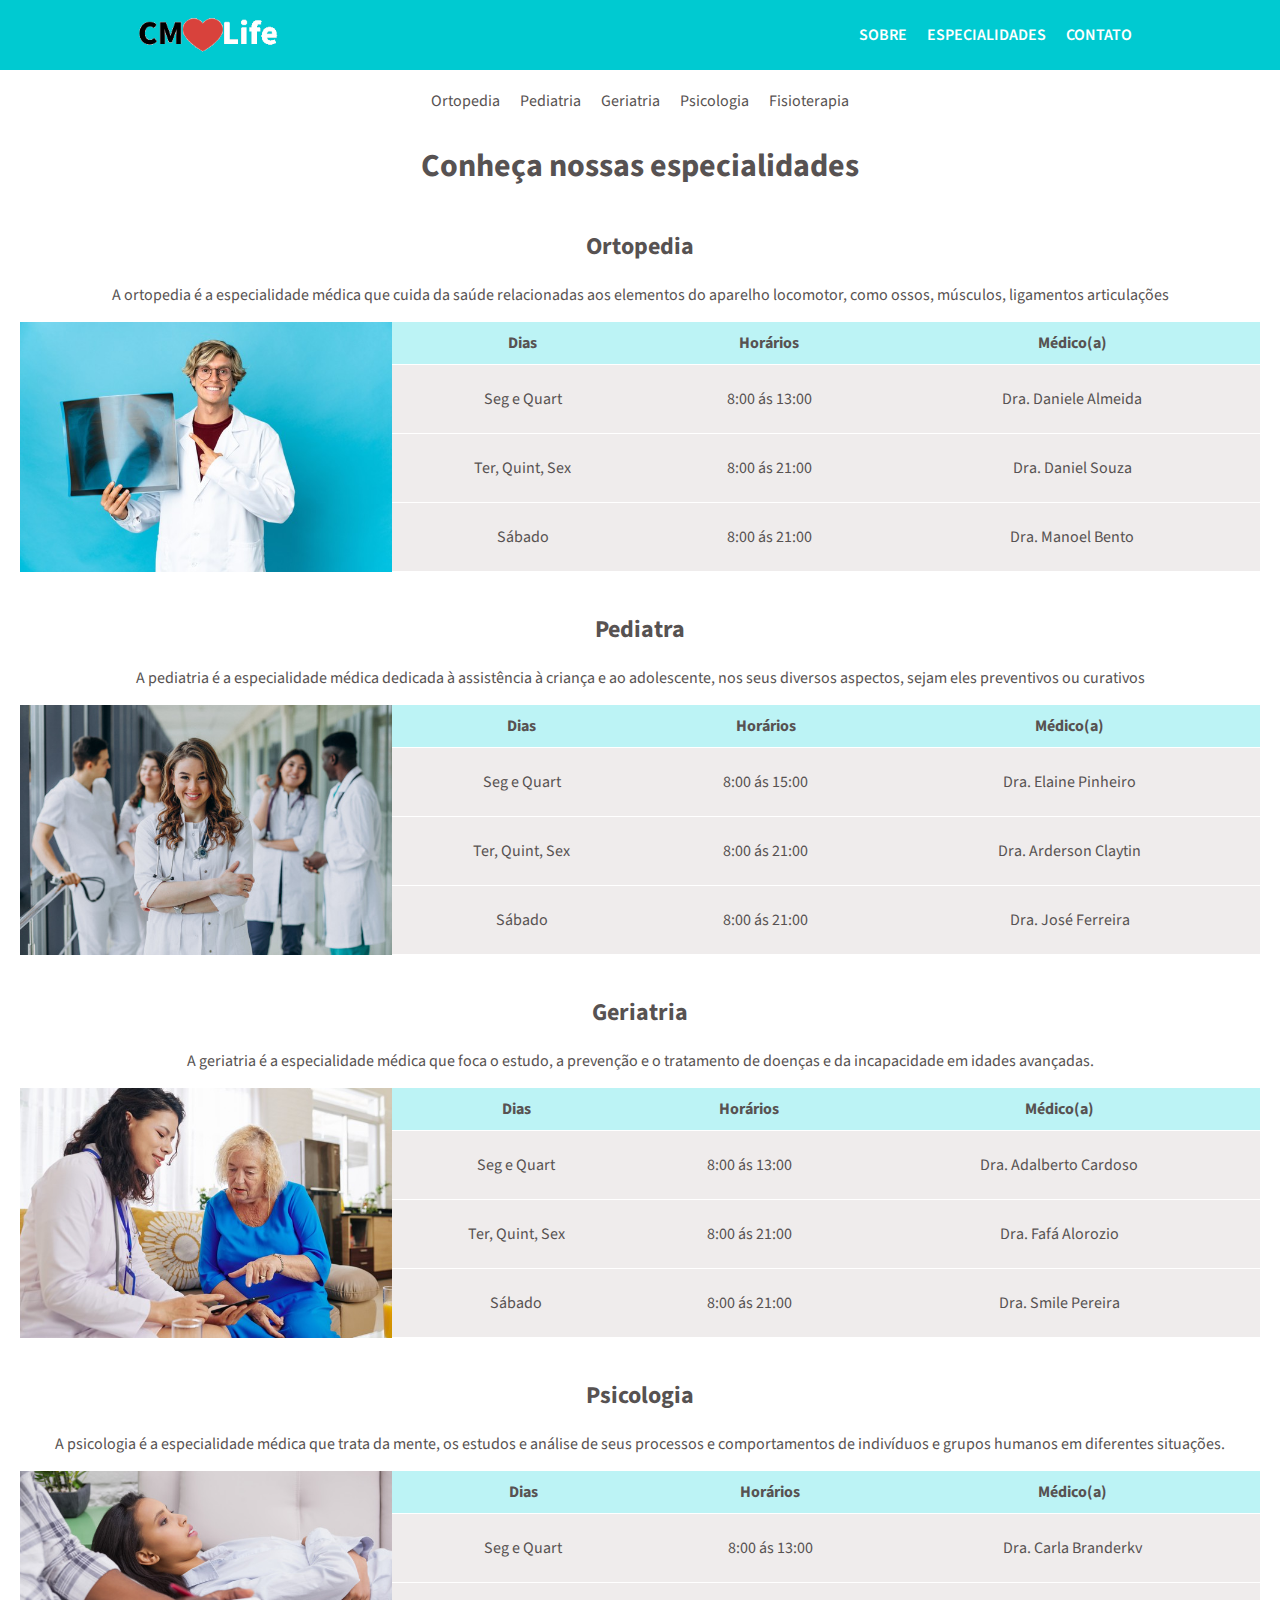
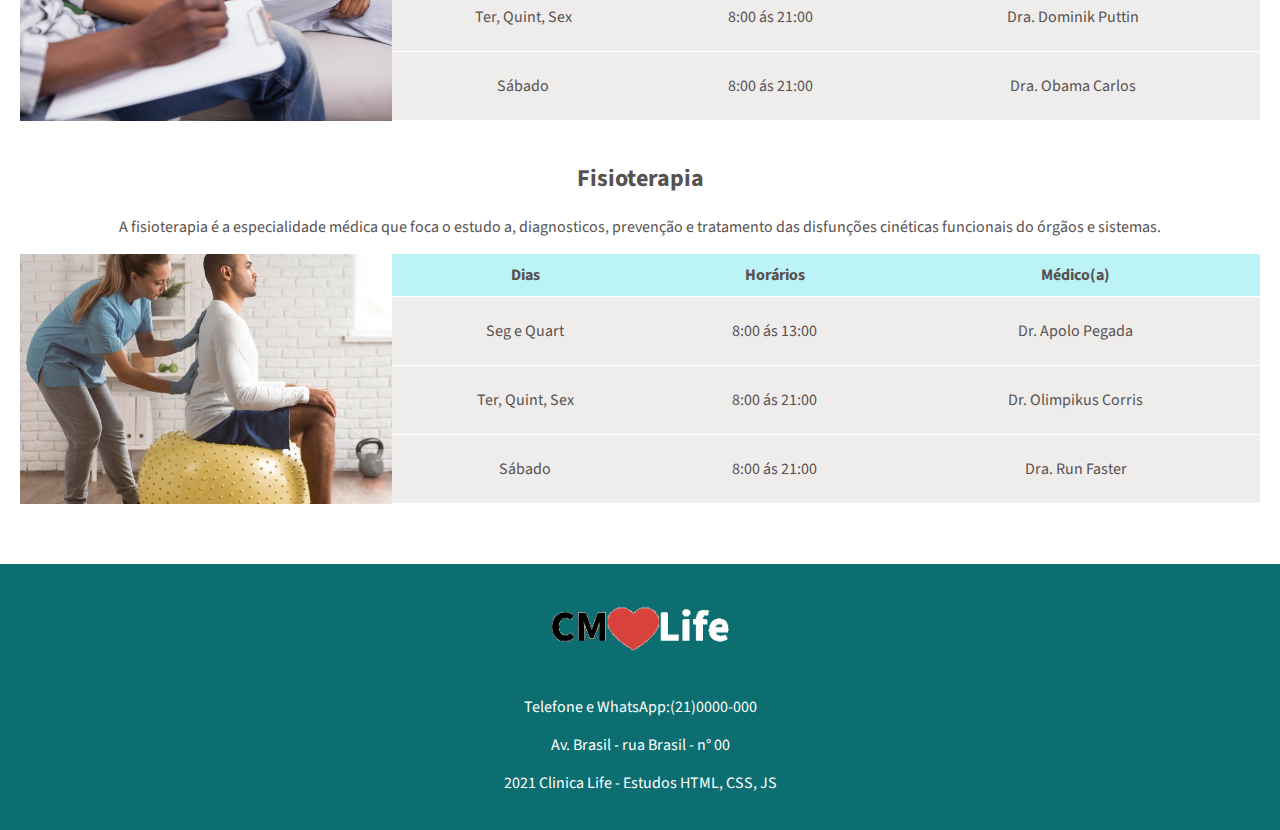
<file: especialidades.html>
<!DOCTYPE html>
<html lang="pt-BR">
<head>
    <meta charset="UTF-8">
    <meta http-equiv="X-UA-Compatible" content="IE=edge">
    <meta name="viewport" content="width=device-width, initial-scale=1.0">
    <link rel="stylesheet" type="text/css" href="/css/styles.css"/>
    <link rel="stylesheet" type="text/css" href="/css/especialidades.css"/>
    <title>Clinica Life - Especialidades</title>
</head>
<body>
    <header class="topo">
      
        <div class="container">
          <div class="titulo-topo">
            <a href="index.html">
              <img class="topo-logo" src="assets/assets/logo.png" alt="logo clinica" />
            </a>
          </div>
          <nav class="links-topo">
              <a href="./index.html#sobre">Sobre</a>
              <a href="./especialidades.html">Especialidades</a>
              <a href="./index.html#contato">Contato</a>
            </ul>
          </nav>
        </div>
      </header>

      <main>

        <section class="conteiner-links-especialidades">
          <div class="links-especialidades">
            <a href="#ortopedia">Ortopedia</a>
            <a href="#pediatria">Pediatria</a>
            <a href="#geriatria">Geriatria</a>
            <a href="#psicologia">Psicologia</a>
            <a href="#fisioterapia">Fisioterapia</a>
          </div>
          <h1>Conheça nossas especialidades</h1>
        </section>
        
        <section id="ortopedia" class="box-especialista" alt="Especialidades ortopedia">
          <div class="container-titulo">
            <h2>Ortopedia</h2>
            <p>A ortopedia é a especialidade médica que cuida da 
              saúde relacionadas aos elementos do aparelho locomotor, como ossos, músculos,
              ligamentos articulações
            </p>
          </div>

          <div class="box-tabela-especialista">
              <img src="./assets/assets/ortopedia1.png" alt="foto médico ortopedista"/>
              <table class="tabela-horarios" alt="tabela link-horarios">
                <thead>
                  <tr>
                    <th>Dias</th>
                    <th>Horários</th>
                    <th>Médico(a)</th>
                  </tr>
                </thead>
                <tbody>
                  <tr>
                    <td>Seg e Quart</td>
                    <td>8:00 ás 13:00</td>
                    <td>Dra. Daniele Almeida</td>
                  </tr>
                  <tr>
                    <td>Ter, Quint, Sex</td>
                    <td>8:00 ás 21:00</td>
                    <td>Dra. Daniel Souza</td>
                  </tr>
                  <tr>
                    <td>Sábado</td>
                    <td>8:00 ás 21:00</td>
                    <td>Dra. Manoel Bento</td>
                  </tr>
                </tbody>
              </table>
          </div>  
          </section>
          
          <section id="pediatria" class="box-especialista" alt="Especialidades pediatra">
            <div class="container-titulo">
              <h2>Pediatra</h2>
              <p>A pediatria é a especialidade médica dedicada à assistência à criança e ao
                adolescente, nos seus diversos aspectos, sejam eles preventivos ou curativos
              </p>
            </div>
            <div class="box-tabela-especialista">
                <img src="./assets/assets/pediatra2.png" alt="foto médico pediatra"/>
                <table class="tabela-horarios" alt="tabela link-horarios">
                  <thead>
                  <tr>
                    <th>Dias</th>
                    <th>Horários</th>
                    <th>Médico(a)</th>
                  </tr>
                </thead>
                <tbody>
                  <tr>
                    <td>Seg e Quart</td>
                    <td>8:00 ás 15:00</td>
                    <td>Dra. Elaine Pinheiro</td>
                  </tr>
                  <tr>
                    <td>Ter, Quint, Sex</td>
                    <td>8:00 ás 21:00</td>
                    <td>Dra. Arderson Claytin</td>
                  </tr>
                  <tr>
                    <td>Sábado</td>
                    <td>8:00 ás 21:00</td>
                    <td>Dra. José Ferreira</td>
                  </tr>
                </tbody>
              </table>
            </div>
          </section>

          <section id="geriatria" class="box-especialista" alt="Especialidades geriatria">
            <div class="container-titulo">
              <h2>Geriatria</h2>
              <p>A geriatria é a especialidade médica que foca o estudo, a prevenção e o 
                tratamento de doenças e da incapacidade em idades avançadas.</p>
            </div>
            <div class="box-tabela-especialista">
                <img src="./assets/assets/geriatra.png" alt="foto médico geriatrico"/>
                <table class="tabela-horarios" alt="tabela link-horarios">
                  <thead>
                    <tr>
                      <th>Dias</th>
                      <th>Horários</th>
                      <th>Médico(a)</th>
                    </tr>
                  </thead>
                  <tbody>
                    <tr>
                      <td>Seg e Quart</td>
                      <td>8:00 ás 13:00</td>
                      <td>Dra. Adalberto Cardoso</td>
                    </tr>
                  <tr>
                    <td>Ter, Quint, Sex</td>
                    <td>8:00 ás 21:00</td>
                    <td>Dra. Fafá Alorozio</td>
                  </tr>
                  <tr>
                    <td>Sábado</td>
                    <td>8:00 ás 21:00</td>
                    <td>Dra. Smile Pereira</td>
                  </tr>
                </tbody>
              </table>
            </div>
          </section>
          
          <section id="psicologia" class="box-especialista" alt="Especialidades psicologia">
            <div class="container-titulo">
              <h2>Psicologia</h2>
              <p>A psicologia é a especialidade médica que trata da mente, os estudos e análise
                de seus processos e comportamentos de indivíduos e grupos humanos em diferentes situações. 
              </p>
            </div>
            <div class="box-tabela-especialista">
                <img src="./assets/assets/psicologo.png" alt="foto médico psicologo"/>
                <table class="tabela-horarios" alt="tabela link-horarios">
                  <thead>
                    <tr>
                      <th>Dias</th>
                      <th>Horários</th>
                      <th>Médico(a)</th>
                    </tr>
                  </thead>
                  <tbody>
                    <tr>
                      <td>Seg e Quart</td>
                      <td>8:00 ás 13:00</td>
                      <td>Dra. Carla Branderkv</td>
                    </tr>
                    <tr>
                      <td>Ter, Quint, Sex</td>
                      <td>8:00 ás 21:00</td>
                      <td>Dra. Dominik Puttin</td>
                    </tr>
                    <tr>
                      <td>Sábado</td>
                      <td>8:00 ás 21:00</td>
                      <td>Dra. Obama Carlos</td>
                    </tr>
                  </tbody>
                </table>
            </div>
            </section>
            
            <section id="fisioterapia" class="box-especialista" alt="Especialidades fisioterapia">
              <div class="container-titulo">
                <h2>Fisioterapia</h2>
                <p>A fisioterapia é a especialidade médica que foca o estudo a, diagnosticos,
                  prevenção e tratamento das disfunções cinéticas funcionais do órgãos e sistemas.
                </p>
              </div>
              <div class="box-tabela-especialista">

                <img src="./assets/assets/fisioterapia.png" alt="foto médico fisioterapeuta"/>
                <table class="tabela-horarios" alt="tabela link-horarios">
                  <thead>
                    <tr>
                      <th>Dias</th>
                      <th>Horários</th>
                      <th>Médico(a)</th>
                    </tr>
                  </thead>
              <tbody>
                <tr>
                  <td>Seg e Quart</td>
                  <td>8:00 ás 13:00</td>
                  <td>Dr. Apolo Pegada</td>
                </tr>
                <tr>
                  <td>Ter, Quint, Sex</td>
                  <td>8:00 ás 21:00</td>
                  <td>Dr. Olimpikus Corris</td>
                </tr>
                <tr>
                  <td>Sábado</td>
                  <td>8:00 ás 21:00</td>
                  <td>Dra. Run Faster</td>
                </tr>
              </tbody>
            </table>
          </div>
          </section>
        </main>

      <footer>
        <div class="container">
          <img src="assets/assets/logo.png" alt="Logo clinica life" />
          <p>Telefone e WhatsApp:(21)0000-000</p>
          <p>Av. Brasil - rua Brasil - n° 00</p>
          <p>2021 Clinica Life - Estudos HTML, CSS, JS</p>
        </div>
      </footer>
</body>
</html>
</file>
<file: css/styles.css>
@import url("https://fonts.googleapis.com/css2?family=Source+Sans+Pro:wght@200;300;400;600;700&display=swap");

/* MEDIA QUERYS */

/* TOP */
@media (max-width: 426px) {
  .topo .container {
    display: flex;
    flex-direction: column;
  }
  .titulo-topo {
    margin: 10px 0;
  }
  .links-topo {
    width: 100%;
    justify-content: space-around;
    border-top: 1px solid white;
  }
  .box-titulo h1 {
    color: #0d6e71;
  }
  .box-especialidade {
    width: 100%;
    font-size: 10px;
  }
}

/* SOBRE */

@media (max-width: 768px) {
  .box-visao-geral {
    height: 300px;
  }
  .box-sobre img {
    display: none;
  }

}

@media (max-width: 1024px) {
  .box-visao-geral {
    height: 400px;
  }
}

/* ESTILOS GERAIS */

* {
  box-sizing: border-box;
}

body {
  margin: 0;
  padding: 0;
  background-color: #fff;
  font-family: "Source Sans Pro", sans-serif;
}

main {
  margin-bottom: 60px;
}

.container {
  max-width: 1024px;
  margin: 0 auto;
}

.container-conteudo {
  max-width: 600px;
  margin: 0 auto;
  text-align: center;
}

.container-conteudo h2,
.container-conteudo h3 {
  margin: 0;
}

/* ========== TOP ======== */

.topo {
  background-color: #00cad1;
  width: 100%;
}

.topo .container {
  display: flex;
  align-items: center;
  justify-content: space-between;
  width: 100%;
  min-height: 60px;
  padding: 0 10px;
}

.titulo-titulo {
  font-weight: 600;
  font-size: 28px;
  display: flex;
  justify-content: center;
  align-items: center;
}

.titulo-topo a {
  display: flex;
}

.topo-logo {
  height: 70px;
}

.links-topo {
  display: flex;
}
.links-topo a {
  padding: 10px;
  text-decoration: none;
  color: white;
  font-weight: 600;
  text-transform: uppercase;
  transition: 0.7s;
}

.links-topo a:hover {
  color: #24868a;
  transform: scale(1.2);
}

/* ============ FIM CSS TOP ============== */

#sobre,
#especialidades,
#contato {
  padding: 40px 20px 0;
}

.box-visao-geral {
  position: relative;
  background-image: url("../assets/assets/recepcao.png");
  background-repeat: no-repeat;
  background-size: cover;
  width: 100%;
  height: 500px;
}

.box-titulo {
  height: 100%;
  padding: 10px;
  display: flex;
  align-items: center;
}

.box-visao-geral h1 {
  font-weight: 500;
  text-transform: uppercase;
  font-size: 40px;
  margin: 0;
  color: white;
  transition: 0.3s;
}
.box-visao-geral h1:hover {
  margin-left: 20px;
  color: white;
}

.box-sobre {
  display: flex;
  justify-content: center;
  align-items: center;
}

.box-sobre h3 {
  font-weight: 500;
  text-transform: uppercase;
}

.box-sobre img {
  height: 250px;
}

.box-especialidades {
  display: flex;
  justify-content: center;
  flex-wrap: wrap;
}

.box-especialidade {
  border-radius: 5px;
  margin: 20px;
  width: 150px;
  border: 1px solid silver;
  box-shadow: 1px 2px 5px silver;
}

.box-especialidade img {
  width: 100%;
}

.box-especialidade figcaption {
  text-align: center;
  padding: 10px;
  text-transform: uppercase;
  display: flex;
  align-items: center;
  justify-content: center;
}

.box-link-horarios {
  text-align: center;
  margin-top: 50px;
}

.link-horarios {
  background-color: #00cad1;
  color: white;
  font-weight: 600;
  font-size: 20px;
  text-transform: uppercase;
  text-decoration: none;
  padding: 10px 20px;
  box-shadow: 1px 2px 5px silver;
  transition: 0.4s;
}

.link-horarios:hover {
  background-color: #0d6e71;
  transform: scale(0.9);
}

.container-rota {
  display: flex;
  justify-content: center;
}

/* ===============INICIO FOOTER =========== */

footer {
  background-color: #0d6e71;
  color: white;
  padding: 20px;
}

footer .container {
  text-align: center;
}
footer .container img {
  height: 90px;
}

/* ========== FIM FOOTER =================== */
</file>
<file: css/especialidades.css>
@import url("https://fonts.googleapis.com/css2?family=Source+Sans+Pro:wght@200;300;400;600;700&display=swap");

/* MEDIA QUERY */
@media (max-width: 426px){
    .box-tabela-especialista{
        padding: 0;
    }
}

@media (max-width: 768px){
    .box-tabela-especialista {
        justify-content: center;
    }
    .box-tabela-especialista img{
        display: none;
    }
}

/* FIM MEDIA QUERY */
main{
    color: rgb(87, 82, 82);
}

.box-especialista{
    margin-top: 40px;
    text-align: center;
}

.container-titulo{
    padding: 0 20px;
}

.conteiner-links-especialidades{
    padding: 0 20px;
    text-align: center;
}

.links-especialidades{
    display: flex;
    justify-content: center;
    align-items: center;
    flex-wrap: wrap;
    margin-top: 20px;
}
.links-especialidades a{
    text-decoration: none;
    margin: 0 10px 10px;
    transition: 0.4s;
    color: rgb(87, 82, 82);
}
.links-especialidades a:hover{
    transform: scale(1.1);
    color:#00cad1 ;
}

.box-tabela-especialista{
    display: flex;
    height: 250px;
    padding: 0 20px;
}
.box-tabela-especialista img{
    width: 30%;
    height: 100%;
    object-fit: cover;
}

.tabela-horarios{
    border-spacing: 0;
    text-align: center;
    width: 70%;
    height: 100%;
}
.tabela-horarios th{
    padding: 10px;
    border-bottom: 1px solid white;
    background: #bcf3f5;
}

.tabela-horarios td{
    background: rgba(231, 228, 228, 0.685);
    border-bottom: 1px solid white;
}
</file>
